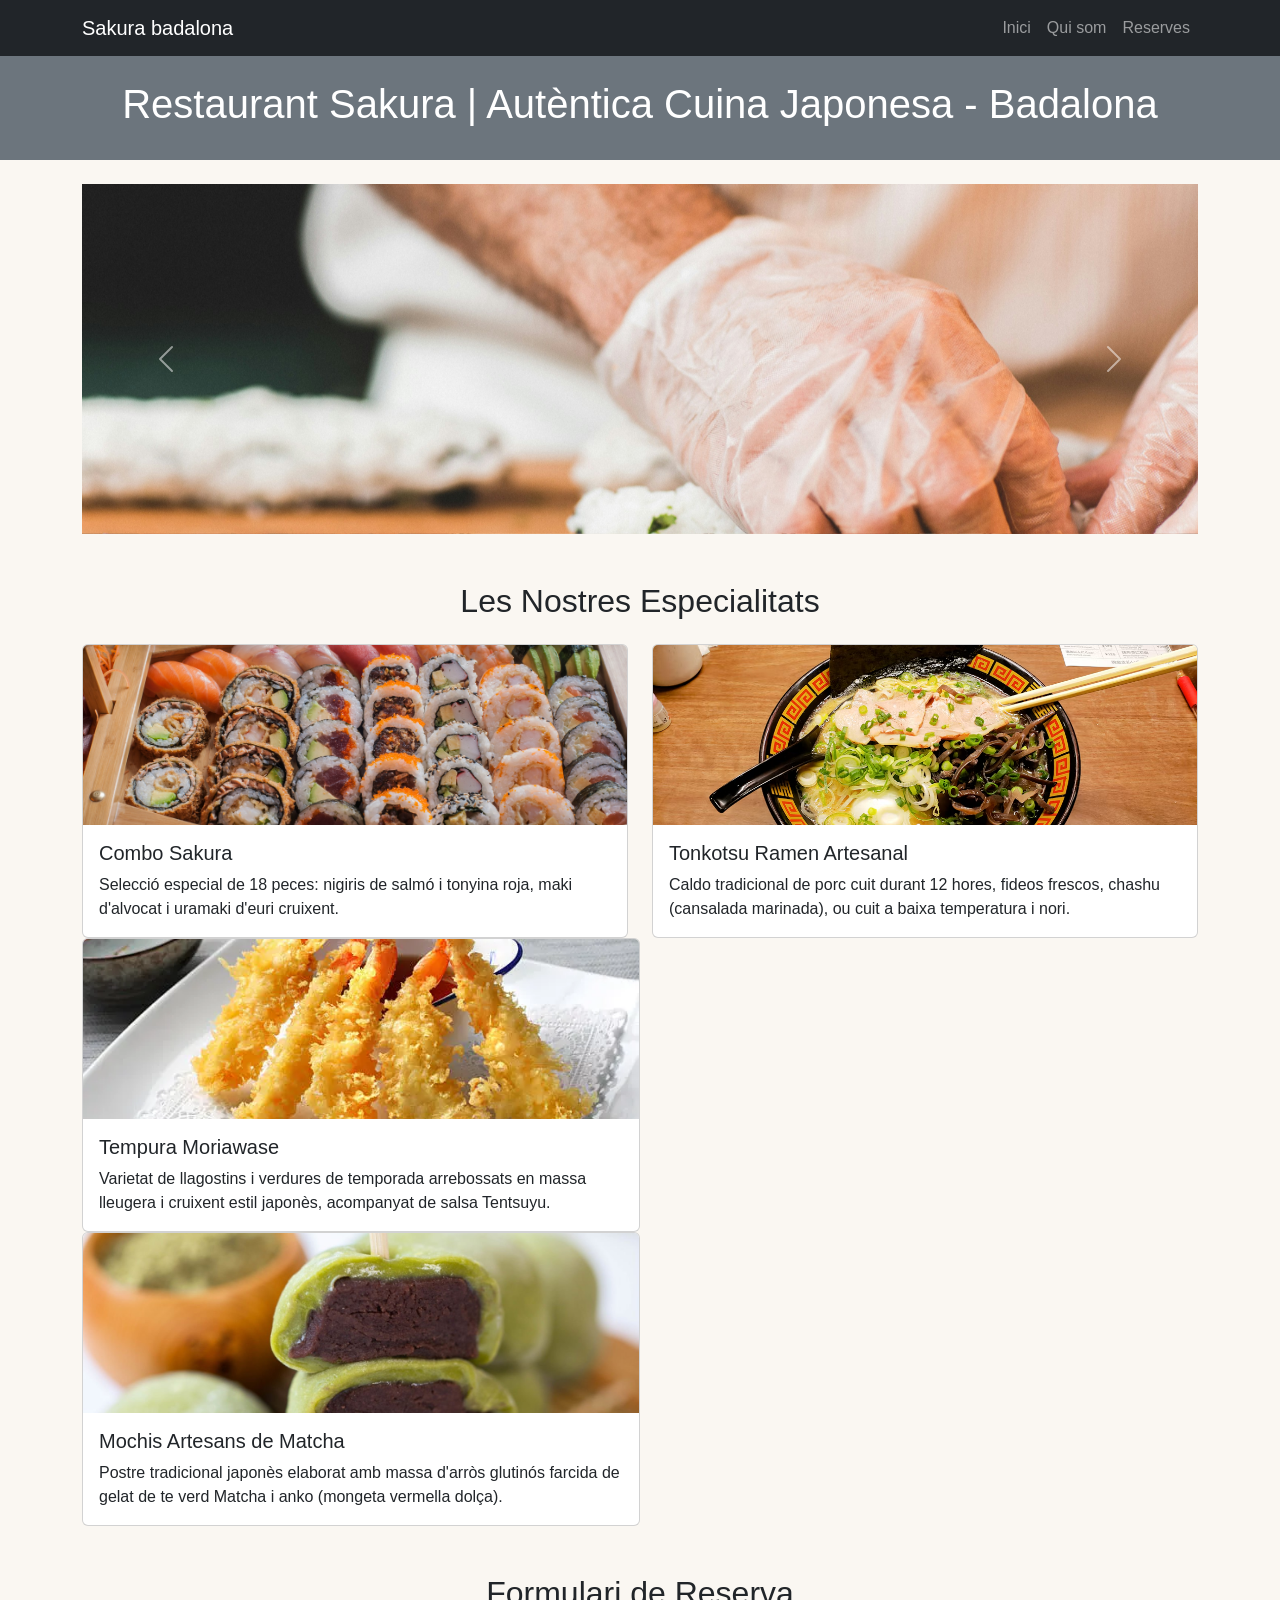
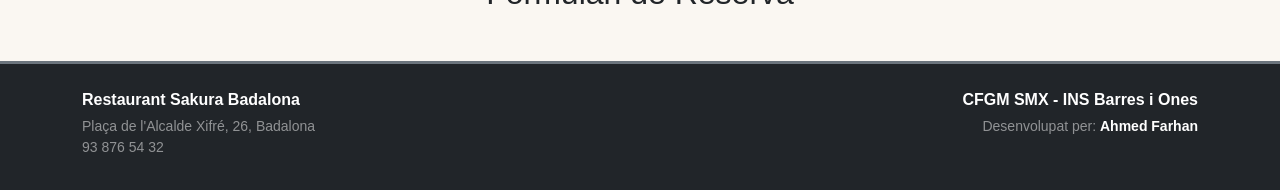
<file: index.html>
<!DOCTYPE html>
<html lang="ca">
<head>
    <meta charset="UTF-8">
    <meta name="viewport" content="width=device-width, initial-scale=1.0">
    <title>Plantilla Base - Restaurant Sakura Badalona</title>
    <link href="https://cdn.jsdelivr.net/npm/bootstrap@5.3.0/dist/css/bootstrap.min.css" rel="stylesheet">
    <link rel="stylesheet" href="style.css">
</head>
<body>

    <nav class="navbar navbar-expand-lg navbar-dark bg-dark">
        <div class="container">
            <a class="navbar-brand" href="#">Sakura badalona</a>
            <button class="navbar-toggler" type="button" data-bs-toggle="collapse" data-bs-target="#navbarNav">
                <span class="navbar-toggler-icon"></span>
            </button>
            <div class="collapse navbar-collapse" id="navbarNav">
                <ul class="navbar-nav ms-auto">
                    <li class="nav-item"><a class="nav-link" href="#">Inici</a></li>
                    <li class="nav-item"><a class="nav-link" href="#">Qui som</a></li>
                    <li class="nav-item"><a class="nav-link" href="reserva.html">Reserves</a></li>
                </ul>
            </div>
        </div>
    </nav>

    <header class="bg-secondary text-white text-center py-4">
        <div class="container">
            <h1>Restaurant Sakura | Autèntica Cuina Japonesa - Badalona</h1>
        </div>
    </header>

    <section class="container my-4">
        <div id="carouselExample" class="carousel slide" data-bs-ride="carousel">
            <div class="carousel-inner">
                <div class="carousel-item active">
                    <img src="img-20261124T072218Z-1-001/img/Restaurant_1.jpg" class="d-block w-100" style="height: 350px; object-fit: cover;" alt="Imatge 1">
                </div>
                 <div class="carousel-inner">
                <div class="carousel-item active">
                    <img src="img-20261124T072218Z-1-001/img/cocinero_haciendo_sushi.jpg" class="d-block w-100" style="height: 350px; object-fit: cover;" alt="Imatge 1">
                </div>

                <div class="carousel-item">
                    <img src="img-20261124T072218Z-1-001/img/niguiris.jpg" class="d-block w-100" style="height: 350px; object-fit: cover;" alt="Imatge 2">
                </div>
            </div>
            <button class="carousel-control-prev" type="button" data-bs-target="#carouselExample" data-bs-slide="prev">
                <span class="carousel-control-prev-icon"></span>
            </button>
            <button class="carousel-control-next" type="button" data-bs-target="#carouselExample" data-bs-slide="next">
                <span class="carousel-control-next-icon"></span>
            </button>
        </div>
    </section>

    <section id="especialitats" class="container my-5">
        <h2 class="text-center mb-4">Les Nostres Especialitats</h2>
        <div class="row g-4">
            <!-- Card 1 -->
            <div class="col-md-6">
                <div class="card h-100">
                    <img src="img-20261124T072218Z-1-001/img/sushi_variado.jpg" class="card-img-top" style="height: 180px; object-fit: cover;" alt="Plat 1">
                    <div class="card-body">
                        <h5 class="card-title">Combo Sakura</h5>
                        <p class="card-text"> Selecció especial de 18 peces: nigiris de salmó i tonyina roja, maki d'alvocat i uramaki d'euri cruixent.</p>
                    </div>
                </div>
            </div>
            <!-- Card 2 -->
            <div class="col-md-6">
                <div class="card h-100">
                    <img src="img-20261124T072218Z-1-001/img/ramen_tonkotsu.avif" class="card-img-top" style="height: 180px; object-fit: cover;" alt="Plat 2">
                    <div class="card-body">
                        <h5 class="card-title">Tonkotsu Ramen Artesanal</h5>
                        <p class="card-text">Caldo tradicional de porc cuit durant 12 hores, fideos frescos, chashu (cansalada marinada), ou cuit a baixa temperatura i nori.</p>
                    </div>
                </div>
            </div>
        </div>
        <!-- Card 3 -->
        <div class="col-md-6">
                <div class="card h-100">
                    <img src="img-20261124T072218Z-1-001/img/tempura_gambas.webp" class="card-img-top" style="height: 180px; object-fit: cover;" alt="Plat 3">
                    <div class="card-body">
                        <h5 class="card-title">Tempura Moriawase</h5>
                        <p class="card-text">Varietat de llagostins i verdures de temporada arrebossats en massa lleugera i cruixent estil japonès, acompanyat de salsa Tentsuyu.</p>
                    </div>
                </div>
            </div>
        </div>
         <!-- Card 4 -->
        <div class="col-md-6">
                <div class="card h-100">
                    <img src="img-20261124T072218Z-1-001/img/mochi_te_verde.jpg" class="card-img-top" style="height: 180px; object-fit: cover;" alt="Plat 4">
                    <div class="card-body">
                        <h5 class="card-title">Mochis Artesans de Matcha</h5>
                        <p class="card-text">Postre tradicional japonès elaborat amb massa d'arròs glutinós farcida de gelat de te verd Matcha i anko (mongeta vermella dolça).</p>
                    </div>
                </div>
            </div>
        </div>
    </section>

    <section id="reserves" class="container my-5">
        <h2 class="text-center mb-4">Formulari de Reserva</h2>
        <!-- Espai per al missatge de confirmació de JS -->
        <div id="missatgeConfirmacio"></div>
        
        <form id="formulariReserva">
            <!-- Afegir aquí els camps: Nom, Cognoms, Telèfon, Correu, Data, Consulta i Botó -->
        </form>
    </section>

    
   <footer class="bg-dark text-white border-top border-secondary border-3 pt-4 pb-3">
  <div class="container">
    <div class="row">
      <div class="col-md-6 text-center text-md-start mb-3">
        <p class="fw-bold mb-1">Restaurant Sakura Badalona</p>
        <p class="small text-white-50 mb-0">Plaça de l'Alcalde Xifré, 26, Badalona</p>
        <p class="small text-white-50 mb-0">93 876 54 32</p>
      </div>
      <div class="col-md-6 text-center text-md-end">
        <p class="fw-bold mb-1">CFGM SMX - INS Barres i Ones</p>
        <p class="small text-white-50 mb-0">Desenvolupat per: <strong class="text-white">Ahmed Farhan</strong></p>
      </div>
    </div>
  </div>
</footer>
</div>
</body>
</html>
</file>
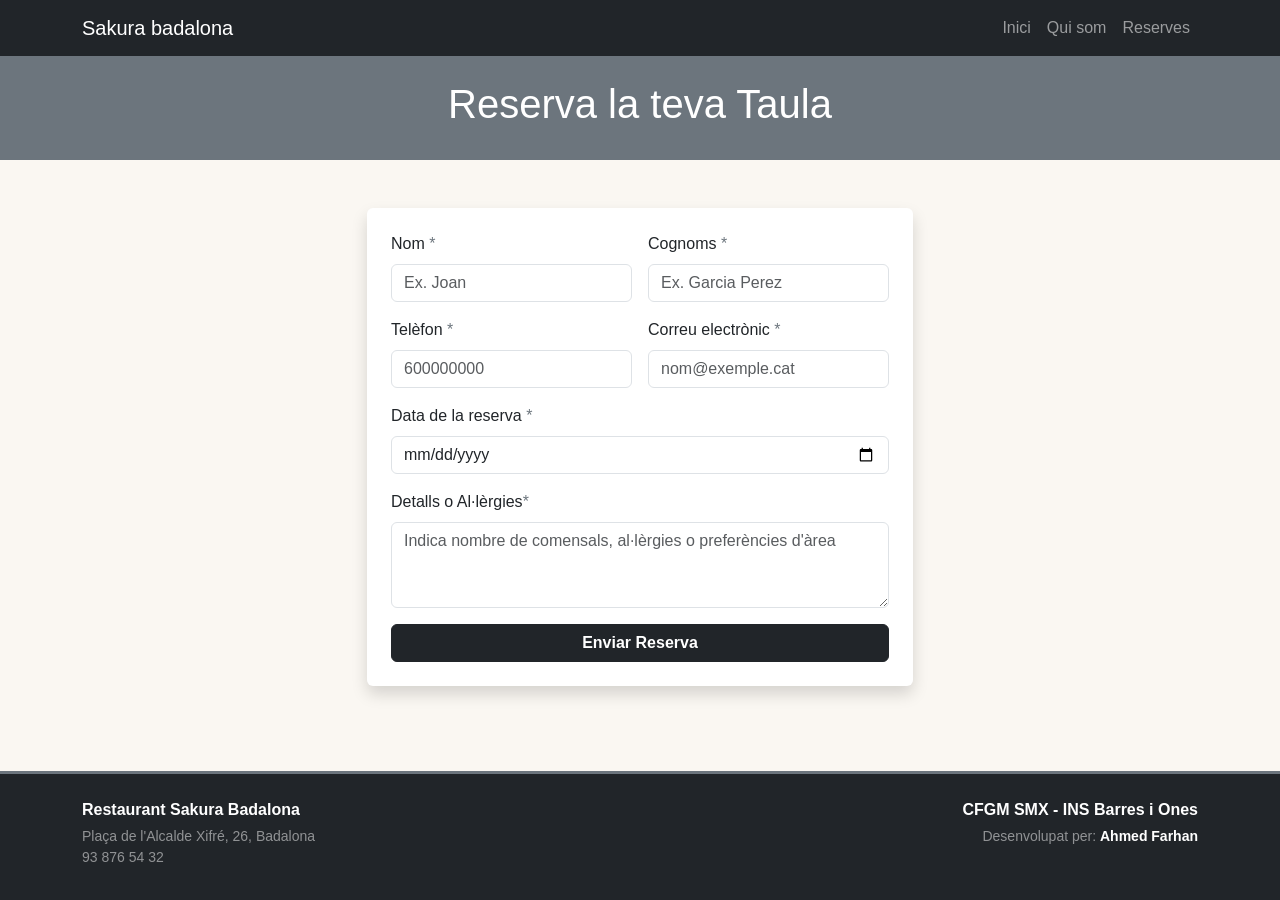
<file: reserva.html>
<!DOCTYPE html>
<html lang="ca">
<head>
  <meta charset="UTF-8">
  <meta name="viewport" content="width=device-width, initial-scale=1.0">
  <title>Reserves - Restaurant Sakura Badalona</title>
  <link href="https://cdn.jsdelivr.net/npm/bootstrap@5.3.0/dist/css/bootstrap.min.css" rel="stylesheet">
  <link rel="stylesheet" href="style.css">
</head>
<body class="d-flex flex-column min-vh-100">

<nav class="navbar navbar-expand-lg navbar-dark bg-dark">
  <div class="container">
    <a class="navbar-brand" href="index.html">Sakura badalona</a>
    <button class="navbar-toggler" type="button" data-bs-toggle="collapse" data-bs-target="#navbarNav">
      <span class="navbar-toggler-icon"></span>
    </button>
    <div class="collapse navbar-collapse" id="navbarNav">
      <ul class="navbar-nav ms-auto">
            <li class="nav-item"><a class="nav-link" href="#">Inici</a></li>
            <li class="nav-item"><a class="nav-link" href="#">Qui som</a></li>
            <li class="nav-item"><a class="nav-link" href="reserva.html">Reserves</a></li>
      </ul>
    </div>
  </div>
</nav>

<header class="bg-secondary text-white text-center py-4">
  <div class="container">
    <h1>Reserva la teva Taula</h1>
  </div>
</header>

<main class="flex-grow-1 py-5">
  <div class="container">
    <div class="row justify-content-center">
      <div class="col-12 col-md-8 col-lg-6">
        <div class="card shadow border-0">
          <div class="card-body p-4">
            <div id="missatgeConfirmacio"></div>
            <form id="formulariReserva">
              <div class="row g-3">
                <div class="col-md-6">
                  <label for="nom" class="form-label">Nom <span class="text-secondary">*</span></label>
                  <input type="text" class="form-control" id="nom" placeholder="Ex. Joan" required>
                </div>
                <div class="col-md-6">
                  <label for="cognoms" class="form-label">Cognoms <span class="text-secondary">*</span></label>
                  <input type="text" class="form-control" id="cognoms" placeholder="Ex. Garcia Perez" required>
                </div>
                <div class="col-md-6">
                  <label for="telefon" class="form-label">Telèfon <span class="text-secondary">*</span></label>
                  <input type="tel" class="form-control" id="telefon" placeholder="600000000" required>
                </div>
                <div class="col-md-6">
                  <label for="correu" class="form-label">Correu electrònic <span class="text-secondary">*</span></label>
                  <input type="email" class="form-control" id="correu" placeholder="nom@exemple.cat" required>
                </div>
                <div class="col-12">
                  <label for="data" class="form-label">Data de la reserva <span class="text-secondary">*</span></label>
                  <input type="date" class="form-control" id="data" required>
                </div>
                <div class="col-12">
                  <label for="consulta" class="form-label">Detalls o Al·lèrgies<span class="text-secondary">*</span></label>
                  <textarea class="form-control" id="consulta" rows="3" placeholder="Indica nombre de comensals, al·lèrgies o preferències d'àrea" required></textarea>
                </div>
                <div class="col-12">
                  <button type="submit" class="btn btn-dark w-100 fw-bold">Enviar Reserva</button>
                </div>
              </div>
            </form>
          </div>
        </div>
      </div>
    </div>
  </div>
</main>

<footer class="bg-dark text-white border-top border-secondary border-3 pt-4 pb-3">
  <div class="container">
    <div class="row">
      <div class="col-md-6 text-center text-md-start mb-3">
        <p class="fw-bold mb-1">Restaurant Sakura Badalona</p>
        <p class="small text-white-50 mb-0">Plaça de l'Alcalde Xifré, 26, Badalona</p>
        <p class="small text-white-50 mb-0">93 876 54 32</p>
      </div>
      <div class="col-md-6 text-center text-md-end">
        <p class="fw-bold mb-1">CFGM SMX - INS Barres i Ones</p>
        <p class="small text-white-50 mb-0">Desenvolupat per: <strong class="text-white">Ahmed Farhan</strong></p>
      </div>
    </div>
  </div>
</footer>

<script src="https://cdn.jsdelivr.net/npm/bootstrap@5.3.0/dist/js/bootstrap.bundle.min.js"></script>
<script src="java.js"></script>
</body>
</html>
</file>
<file: style.css>
/* Estils personalitzats per al Restaurant Sakura Badalona */
body {
    font-family: 'Segoe UI', Tahoma, Geneva, Verdana, sans-serif;
    background-color: #faf7f2;
}

.object-fit-cover {
    object-fit: cover;
}

.card {
    transition: transform 0.2s ease, box-shadow 0.2s ease;
}

.card:hover {
    transform: translateY(-4px);
    box-shadow: 0 8px 20px rgba(0, 0, 0, 0.12) !important;
}

.dropdown-menu-dark .dropdown-item:hover {
    background-color: #dc3545;
}
.h1 h2 h3 h4 h5 h6 {
    color: #dc3545;
}
</file>
